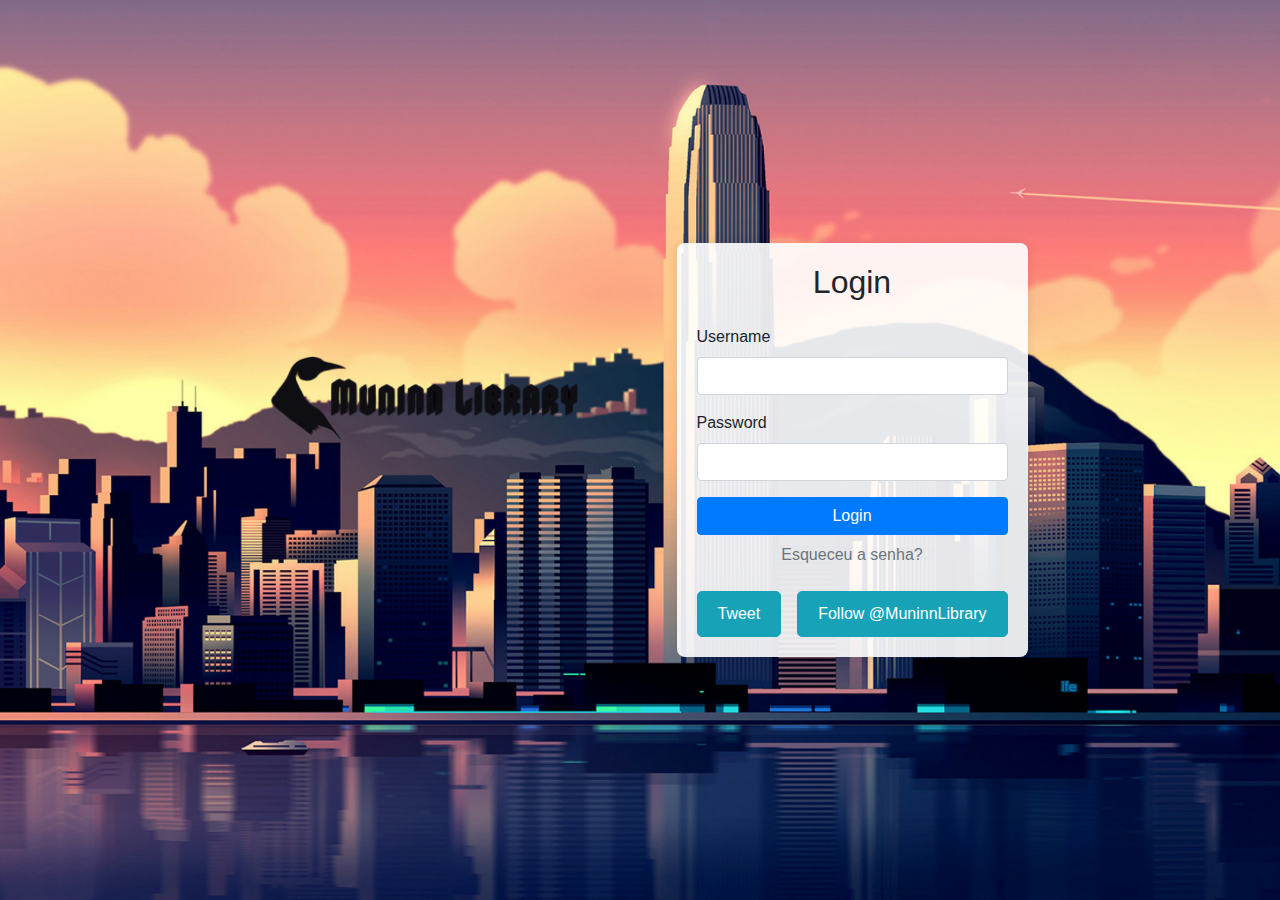
<file: munnin/login/index.html>
<!DOCTYPE html>
<html lang="pt-br">
<head>
  <meta charset="UTF-8">
  <meta name="viewport" content="width=device-width, initial-scale=1.0">
  <title>Login</title>
  <link rel="stylesheet" href="https://stackpath.bootstrapcdn.com/bootstrap/4.5.2/css/bootstrap.min.css">
  <link rel="stylesheet" href="./styles.css">
</head>
<body>
  <div class="container">
    <div class="mr-4">
      <img src="/scr/corvo.png" id="logo" class="img-fluid">
    </div>
    <div class="login-box">
      <h2 class="text-center">Login</h2>
      <form action="#" class="mt-4" id="loginForm">
        <div class="form-group">
          <label for="username">Username</label>
          <input type="text" class="form-control" id="username" name="username" required>
        </div>
        <div class="form-group">
          <label for="password">Password</label>
          <input type="password" class="form-control" id="password" name="password" required>
        </div>
        <button type="submit" class="btn btn-primary btn-block">Login</button>
        <div class="text-center mt-2">
          <a href="#" class="text-muted">Esqueceu a senha?</a>
        </div>
      </form>
      <div class="social-buttons mt-4 d-flex justify-content-between">
        <a class="btn btn-info mr-2" href="https://twitter.com/intent/tweet?text=Bem%20Vindo%20ao%20MuninnLibrary" target="_blank">
          Tweet
        </a>
        <a class="btn btn-info ml-2" href="https://twitter.com/MuninnLibrary" target="_blank">
          Follow @MuninnLibrary
        </a>
      </div>
    </div>
  </div>
  <script src="https://code.jquery.com/jquery-3.5.1.slim.min.js"></script>
  <script src="https://cdn.jsdelivr.net/npm/@popperjs/core@2.9.2/dist/umd/popper.min.js"></script>
  <script src="https://stackpath.bootstrapcdn.com/bootstrap/4.5.2/js/bootstrap.min.js"></script>
  <script>
    document.getElementById("loginForm").addEventListener("submit", function(event) {

      window.location.href = "home.html";
      event.preventDefault();
    });
  </script>
</body>
</html>
</file>
<file: munnin/login/styles.css>
html, body {
  width: 100%;
  height: 100%;
  margin: 0;
  padding: 0;
  font-family: Arial, sans-serif;
  background-image: url('/scr/back.jpeg');
  background-size: cover;
  background-position: center;
  background-repeat: no-repeat;
}

#logo {
  width: 25rem; /* Limita o tamanho do logo */
}

.container {
  display: flex;
  justify-content: center;
  align-items: center;
  min-height: 100vh; /* Garante que o contêiner ocupe toda a altura da tela */
}

.login-box {
  max-width: 400px;
  background-color: rgba(255, 255, 255, 0.9);
  padding: 20px;
  border-radius: 8px;
  box-shadow: 0 0 10px rgba(0, 0, 0, 0.1);
}

.social-buttons a {
  padding: 10px 20px;
  color: #fff;
  text-decoration: none;
  border-radius: 5px;
  transition: background-color 0.3s ease;
}

.social-buttons a:hover {
  background-color: #0d8af1;
}
</file>
